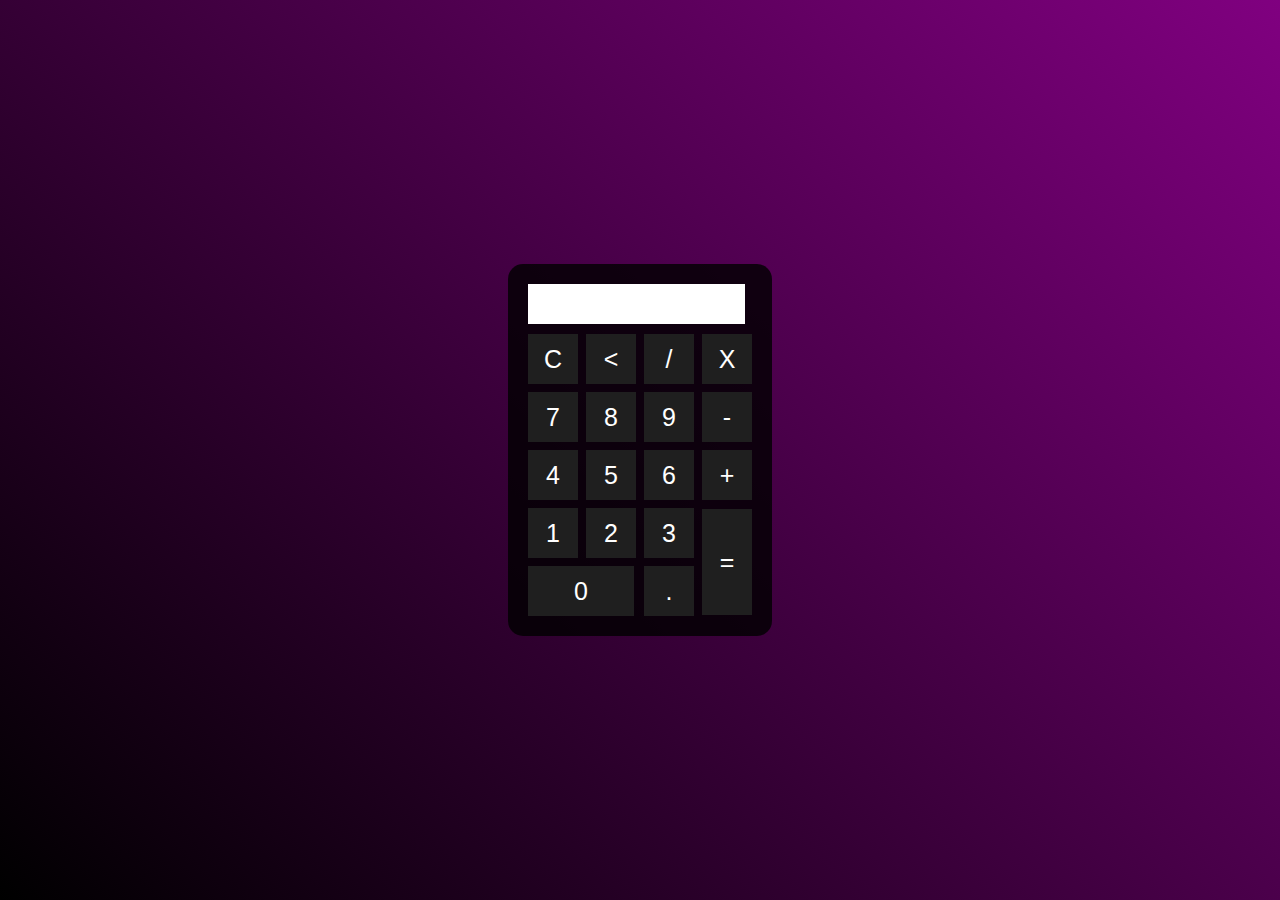
<file: index.html>
<!DOCTYPE html>
<html lang="pt-br">
<head>
    <meta charset="UTF-8">
    <meta name="viewport" content="width=device-width, initial-scale=1.0">
    <title>Calculadora</title>
    <link rel="stylesheet" href="assets/style.css">
</head>
<body>
    <div class="fundo">
        <div class="calculadora">
            <p id="resultado"></p>
            <table>
                <tr>
                    <td><button class="btn" onclick="clean()">C</button></td>
                    <td><button class="btn"  onclick="back()"><</button></td>
                    <td><button class="btn" onclick="insert('/')">/</button></td>
                    <td><button class="btn" onclick="insert('*')">X</button></td>
                </tr>
                <tr>
                    <td><button class="btn" onclick="insert('7')">7</button></td>
                    <td><button class="btn" onclick="insert('8')">8</button></td>
                    <td><button class="btn" onclick="insert('9')">9</button></td>
                    <td><button class="btn" onclick="insert('-')">-</button></td>
                </tr>
                <tr>
                    <td><button class="btn" onclick="insert('4')">4</button></td>
                    <td><button class="btn" onclick="insert('5')">5</button></td>
                    <td><button class="btn" onclick="insert('6')">6</button></td>
                    <td><button class="btn" onclick="insert('+')">+</button></td>
                </tr>
                <tr>
                    <td><button class="btn" onclick="insert('1')">1</button></td>
                    <td><button class="btn" onclick="insert('2')">2</button></td>
                    <td><button class="btn" onclick="insert('3')">3</button></td>
                    <td rowspan="2"><button class="btn" style="height: 106px;" onclick="calcular()">=</button></td>
                </tr>
                <tr>
                    <td colspan="2"><button class="btn" style="width: 106px;" onclick="insert('0')">0</button></td>
                    <td><button class="btn" onclick="insert('.')">.</button></td>
                </tr>
            </table>
        </div>
    </div>

    <script src="assets/script.js"></script>
</body>
</html>
</file>
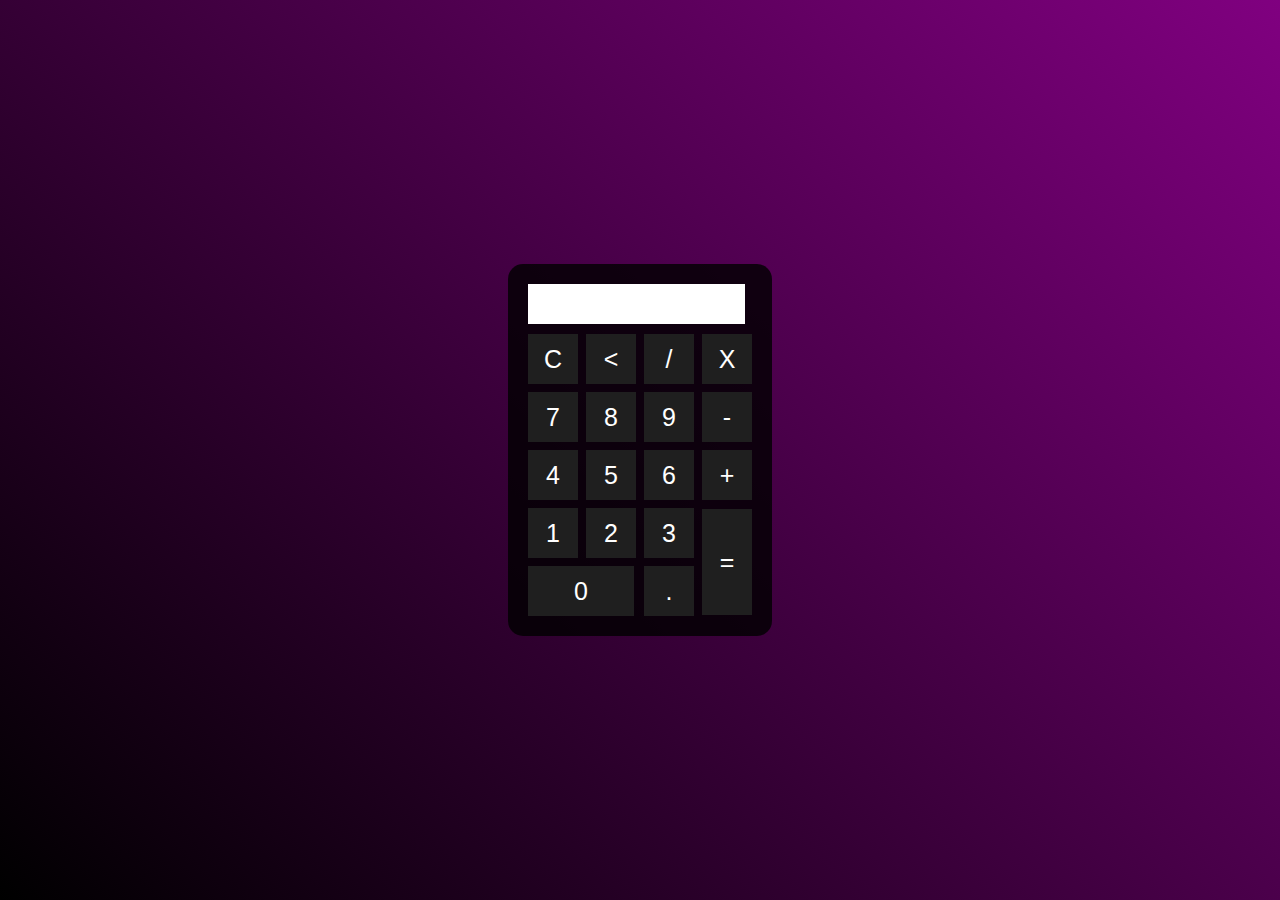
<file: assets/index.html>
<!DOCTYPE html>
<html lang="pt-br">
<head>
    <meta charset="UTF-8">
    <meta name="viewport" content="width=device-width, initial-scale=1.0">
    <title>Calculadora</title>
    <link rel="stylesheet" href="style.css">
</head>
<body>
    <div class="fundo">
        <div class="calculadora">
            <p id="resultado"></p>
            <table>
                <tr>
                    <td><button class="btn" onclick="clean()">C</button></td>
                    <td><button class="btn"  onclick="back()"><</button></td>
                    <td><button class="btn" onclick="insert('/')">/</button></td>
                    <td><button class="btn" onclick="insert('*')">X</button></td>
                </tr>
                <tr>
                    <td><button class="btn" onclick="insert('7')">7</button></td>
                    <td><button class="btn" onclick="insert('8')">8</button></td>
                    <td><button class="btn" onclick="insert('9')">9</button></td>
                    <td><button class="btn" onclick="insert('-')">-</button></td>
                </tr>
                <tr>
                    <td><button class="btn" onclick="insert('4')">4</button></td>
                    <td><button class="btn" onclick="insert('5')">5</button></td>
                    <td><button class="btn" onclick="insert('6')">6</button></td>
                    <td><button class="btn" onclick="insert('+')">+</button></td>
                </tr>
                <tr>
                    <td><button class="btn" onclick="insert('1')">1</button></td>
                    <td><button class="btn" onclick="insert('2')">2</button></td>
                    <td><button class="btn" onclick="insert('3')">3</button></td>
                    <td rowspan="2"><button class="btn" style="height: 106px;" onclick="calcular()">=</button></td>
                </tr>
                <tr>
                    <td colspan="2"><button class="btn" style="width: 106px;" onclick="insert('0')">0</button></td>
                    <td><button class="btn" onclick="insert('.')">.</button></td>
                </tr>
            </table>
        </div>
    </div>

    <script src="script.js"></script>
</body>
</html>
</file>
<file: assets/style.css>
*{
    margin: 0;
    padding: 0;
}

.fundo {
    background-image: linear-gradient(45deg,black,purple);
    height: 100vh;
    font-family: Arial, Helvetica, sans-serif;
}

.calculadora {
    position: absolute;
    background-color: rgba(0, 0, 0, 0.8);
    top: 50%;
    left: 50%;
    transform: translate(-50%, -50%);
    border-radius: 15px;
    padding: 15px;
}

.btn {
    height: 50px;
    width: 50px;
    margin: 3px;
    font-size: 25px;
    cursor: pointer;
    background-color: rgb(31, 31, 31);
    border: none;
    color: #fff;
}

.btn:hover {
    background-color: black;
}

#resultado {
    width: 207px;
    height: 30px;
    margin: 5px;
    background-color: #fff;
    font-size: 25px;
    color: black;
    text-align: right;
    padding: 5px;
}
</file>
